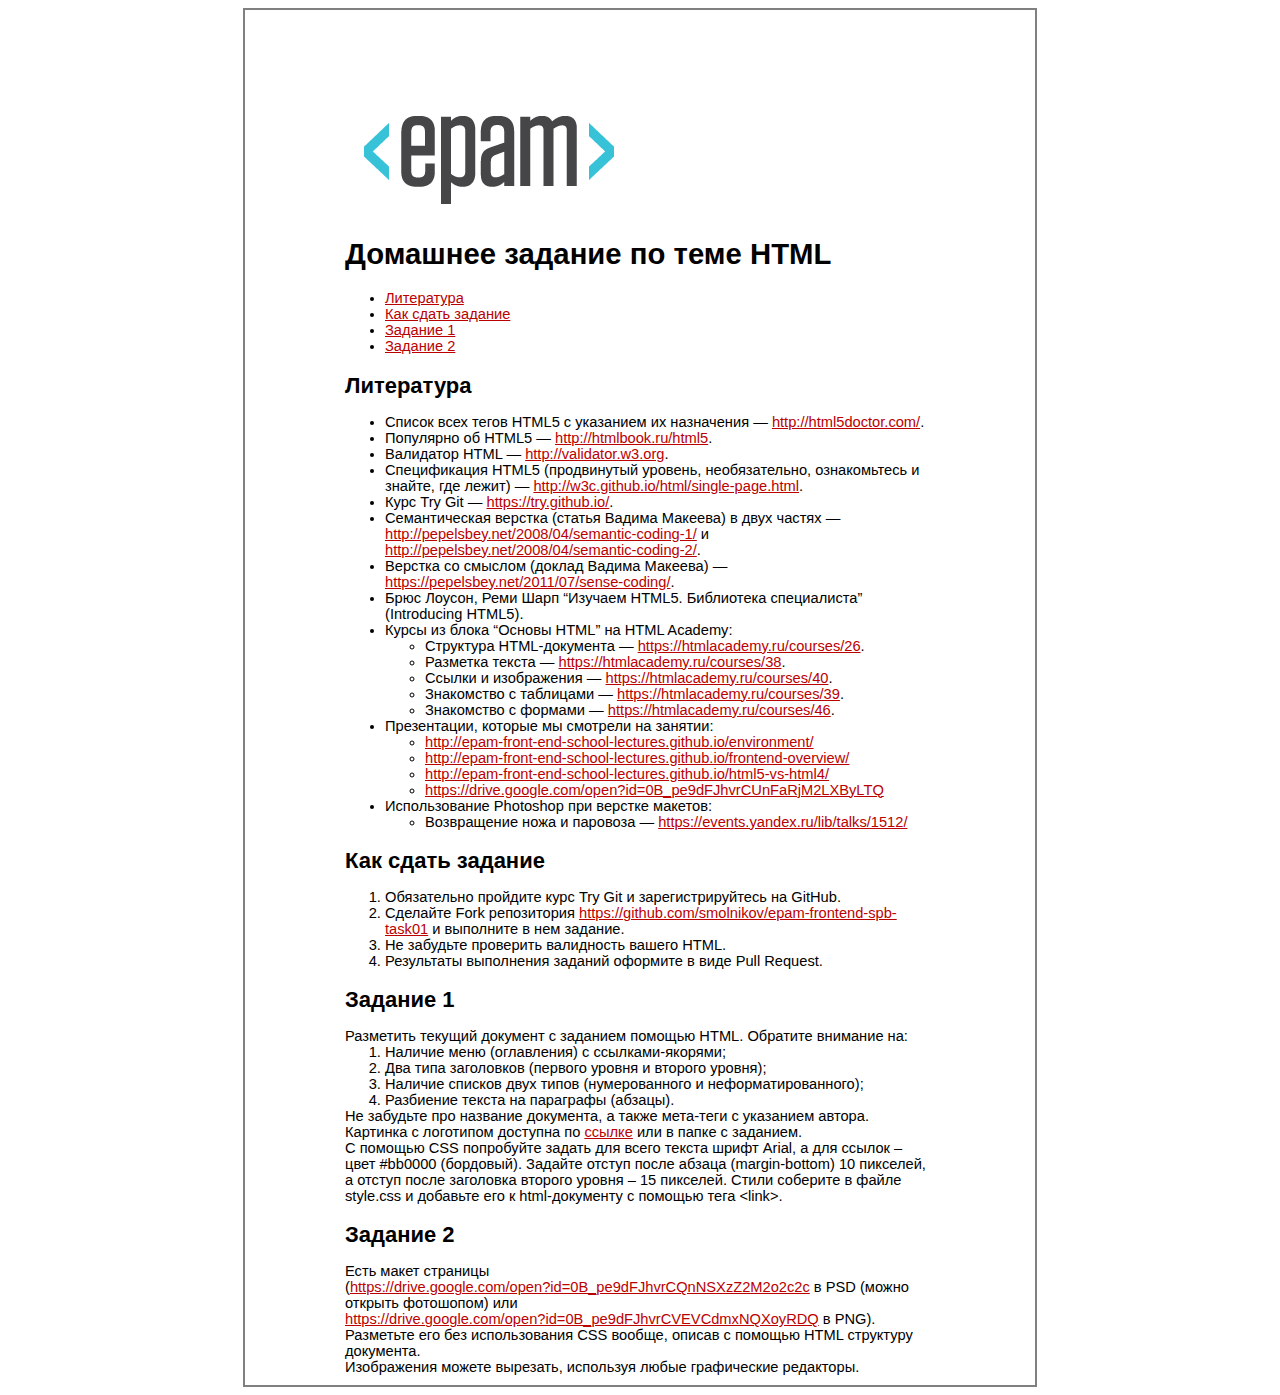
<file: index.html>
<!DOCTYPE html>
<html>
<head>
    <meta charset="utf-8">
    <meta name="author" content="Maria Baeva">
    <link rel="stylesheet" href="style.css">
    <title>Задание 1</title>
</head>
<body>
<main class="container">
    <img src="epam.png" class="logo" alt="epam"/>
    <h1>Домашнее задание по теме HTML</h1>
    <nav>
        <ul>
            <li><a href="#literature">Литература</a></li>
            <li><a href="#how-pass">Как сдать задание</a></li>
            <li><a href="#task1">Задание 1</a></li>
            <li><a href="#task2">Задание 2</a></li>
        </ul>
    </nav>

    <h2 id="literature">Литература</h2>
    <ul>
        <li>Список всех тегов HTML5 с указанием их назначения — <a href="http://html5doctor.com/">http://html5doctor.com/</a>.
        </li>
        <li>Популярно об HTML5 — <a href="http://htmlbook.ru/html5">http://htmlbook.ru/html5</a>.</li>
        <li>Валидатор HTML — <a href="http://validator.w3.org">http://validator.w3.org</a>.</li>
        <li>Спецификация HTML5 (продвинутый уровень, необязательно, ознакомьтесь и знайте, где лежит) — <a
                href="http://w3c.github.io/html/single-page.html">http://w3c.github.io/html/single-page.html</a>.
        </li>
        <li>Курс Try Git — <a href="https://try.github.io/">https://try.github.io/</a>.</li>
        <li>Семантическая верстка (статья Вадима Макеева) в двух частях — <a
                href="http://pepelsbey.net/2008/04/semantic-coding-1/">http://pepelsbey.net/2008/04/semantic-coding-1/</a>
            и
            <a href="http://pepelsbey.net/2008/04/semantic-coding-2/">http://pepelsbey.net/2008/04/semantic-coding-2/</a>.
        </li>
        <li>Верстка со смыслом (доклад Вадима Макеева) — <a href="https://pepelsbey.net/2011/07/sense-coding/">https://pepelsbey.net/2011/07/sense-coding/</a>.
        </li>
        <li>Брюс Лоусон, Реми Шарп “Изучаем HTML5. Библиотека специалиста” (Introducing HTML5).</li>
        <li>Курсы из блока “Основы HTML” на HTML Academy:
            <ul>
                <li>Структура HTML-документа — <a href="https://htmlacademy.ru/courses/26">https://htmlacademy.ru/courses/26</a>.
                </li>
                <li>Разметка текста — <a href="https://htmlacademy.ru/courses/38">https://htmlacademy.ru/courses/38</a>.
                </li>
                <li>Ссылки и изображения — <a
                        href="https://htmlacademy.ru/courses/40">https://htmlacademy.ru/courses/40</a>.
                </li>
                <li>Знакомство с таблицами — <a href="https://htmlacademy.ru/courses/39">https://htmlacademy.ru/courses/39</a>.
                </li>
                <li>Знакомство с формами — <a
                        href="https://htmlacademy.ru/courses/46">https://htmlacademy.ru/courses/46</a>.
                </li>
            </ul>
        </li>
        <li>Презентации, которые мы смотрели на занятии:
            <ul>
                <li><a href="http://epam-front-end-school-lectures.github.io/environment/">http://epam-front-end-school-lectures.github.io/environment/</a>
                </li>
                <li><a href="http://epam-front-end-school-lectures.github.io/frontend-overview/">http://epam-front-end-school-lectures.github.io/frontend-overview/</a>
                </li>
                <li><a href="http://epam-front-end-school-lectures.github.io/html5-vs-html4/">http://epam-front-end-school-lectures.github.io/html5-vs-html4/</a>
                </li>
                <li><a href="https://drive.google.com/open?id=0B_pe9dFJhvrCUnFaRjM2LXByLTQ">https://drive.google.com/open?id=0B_pe9dFJhvrCUnFaRjM2LXByLTQ</a>
                </li>
            </ul>
        </li>
        <li>Использование Photoshop при верстке макетов:
            <ul>
                <li>Возвращение ножа и паровоза — <a href="https://events.yandex.ru/lib/talks/1512/">https://events.yandex.ru/lib/talks/1512/</a>
                </li>
            </ul>
        </li>
    </ul>

    <h2 id="how-pass">Как сдать задание</h2>
    <ol>
        <li>Обязательно пройдите курс Try Git и зарегистрируйтесь на GitHub.</li>
        <li>Сделайте Fork репозитория <a href="https://github.com/smolnikov/epam-frontend-spb-task01">https://github.com/smolnikov/epam-frontend-spb-task01</a>
            и выполните в нем задание.
        </li>
        <li>Не забудьте проверить валидность вашего HTML.</li>
        <li>Результаты выполнения заданий оформите в виде Pull Request.</li>
    </ol>

    <h2 id="task1">Задание 1</h2>
    Разметить текущий документ с заданием помощью HTML. Обратите внимание на:
    <ol>
        <li>Наличие меню (оглавления) с ссылками-якорями;</li>
        <li>Два типа заголовков (первого уровня и второго уровня);</li>
        <li>Наличие списков двух типов (нумерованного и неформатированного);</li>
        <li>Разбиение текста на параграфы (абзацы).</li>
    </ol>
    <p>
        Не забудьте про название документа, а также мета-теги с указанием автора.
        Картинка с логотипом доступна по <a href="#">ссылке</a> или в папке с заданием. <br>
        С помощью CSS попробуйте задать для всего текста шрифт Arial, а для ссылок – цвет #bb0000 (бордовый).
        Задайте отступ после абзаца (margin-bottom) 10 пикселей, а отступ после заголовка второго уровня – 15 пикселей.
        Стили соберите в файле style.css и добавьте его к html-документу с помощью тега &lt;link&gt;.
    </p>

    <h2 id="task2">Задание 2</h2>
    <p>
        Есть макет страницы <br>
        (<a href="https://drive.google.com/open?id=0B_pe9dFJhvrCQnNSXzZ2M2o2c2c">https://drive.google.com/open?id=0B_pe9dFJhvrCQnNSXzZ2M2o2c2c</a>
        в PSD (можно открыть фотошопом) или <br>
        <a href="https://drive.google.com/open?id=0B_pe9dFJhvrCVEVCdmxNQXoyRDQ">https://drive.google.com/open?id=0B_pe9dFJhvrCVEVCdmxNQXoyRDQ</a>
        в PNG). Разметьте
        его без использования CSS вообще, описав с помощью HTML структуру документа.<br>
        Изображения можете вырезать, используя любые графические редакторы.
    </p>
</main>
</body>
</html>
</file>
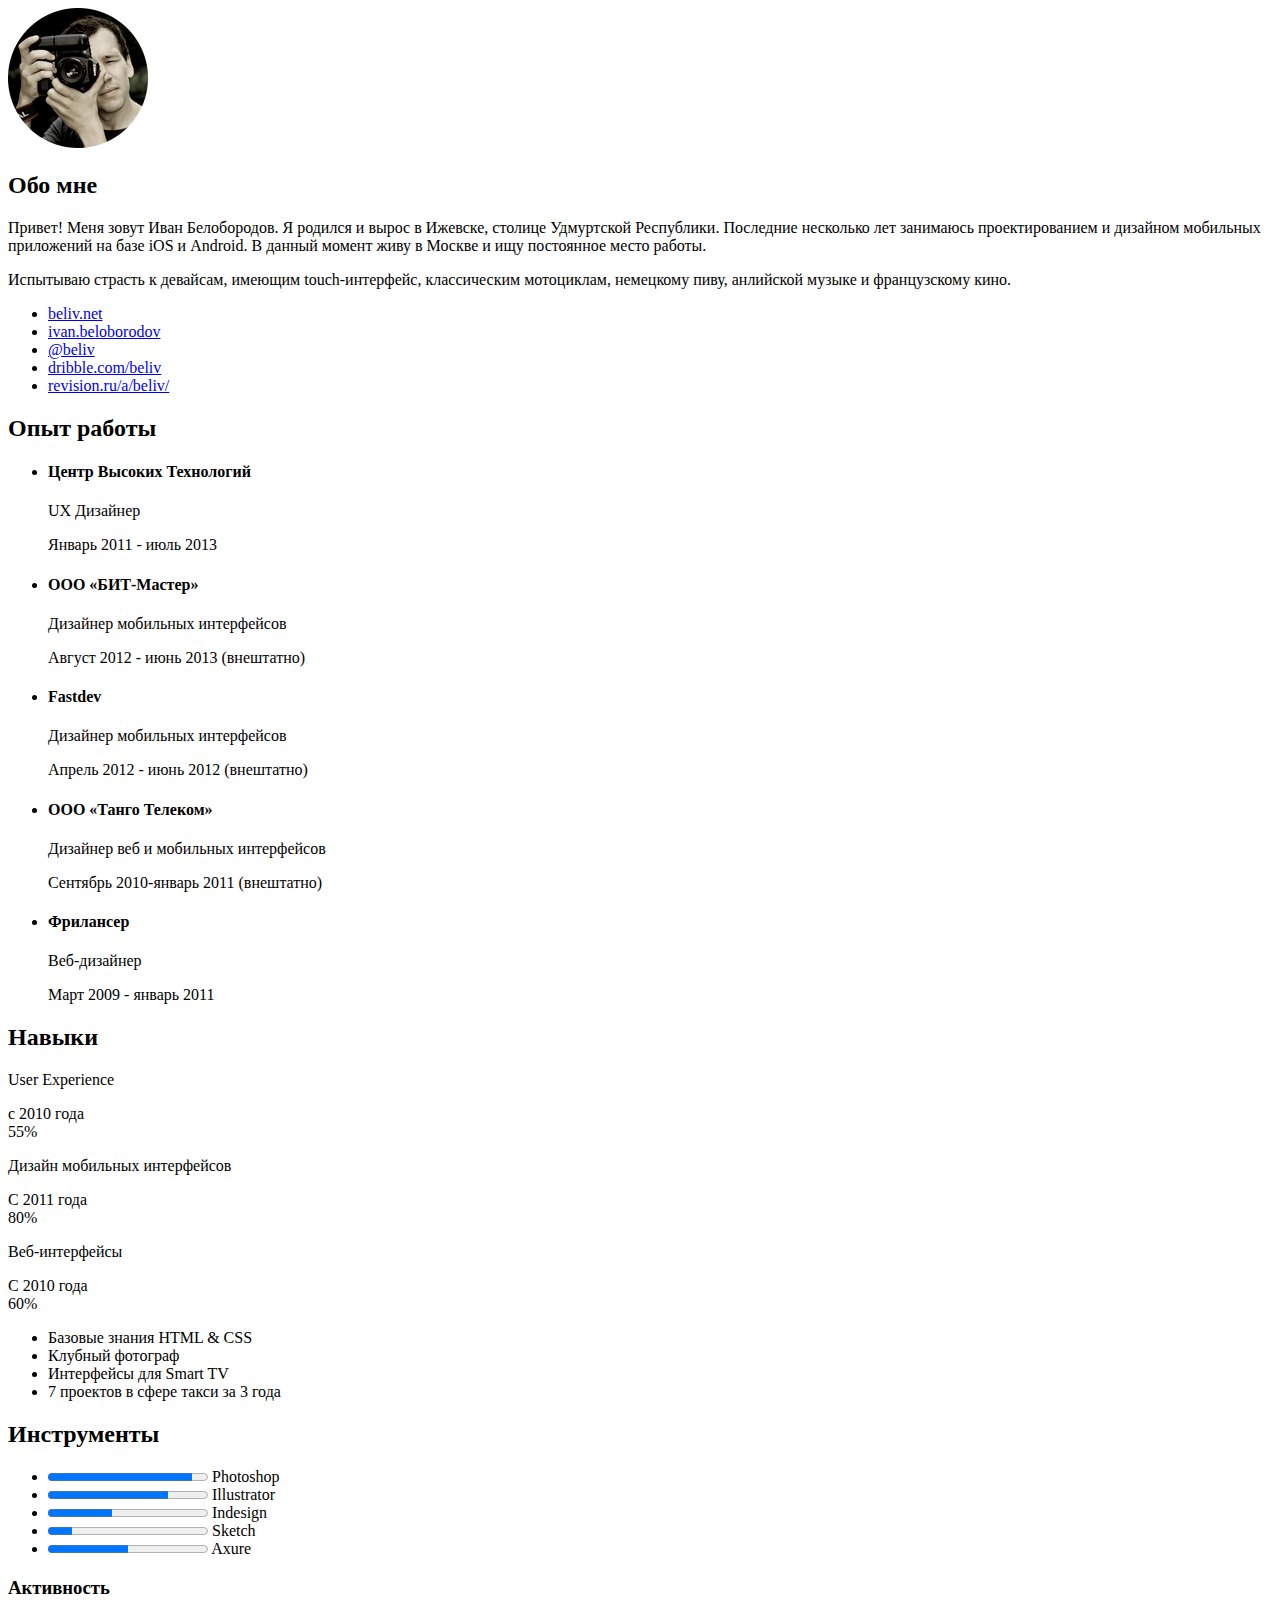
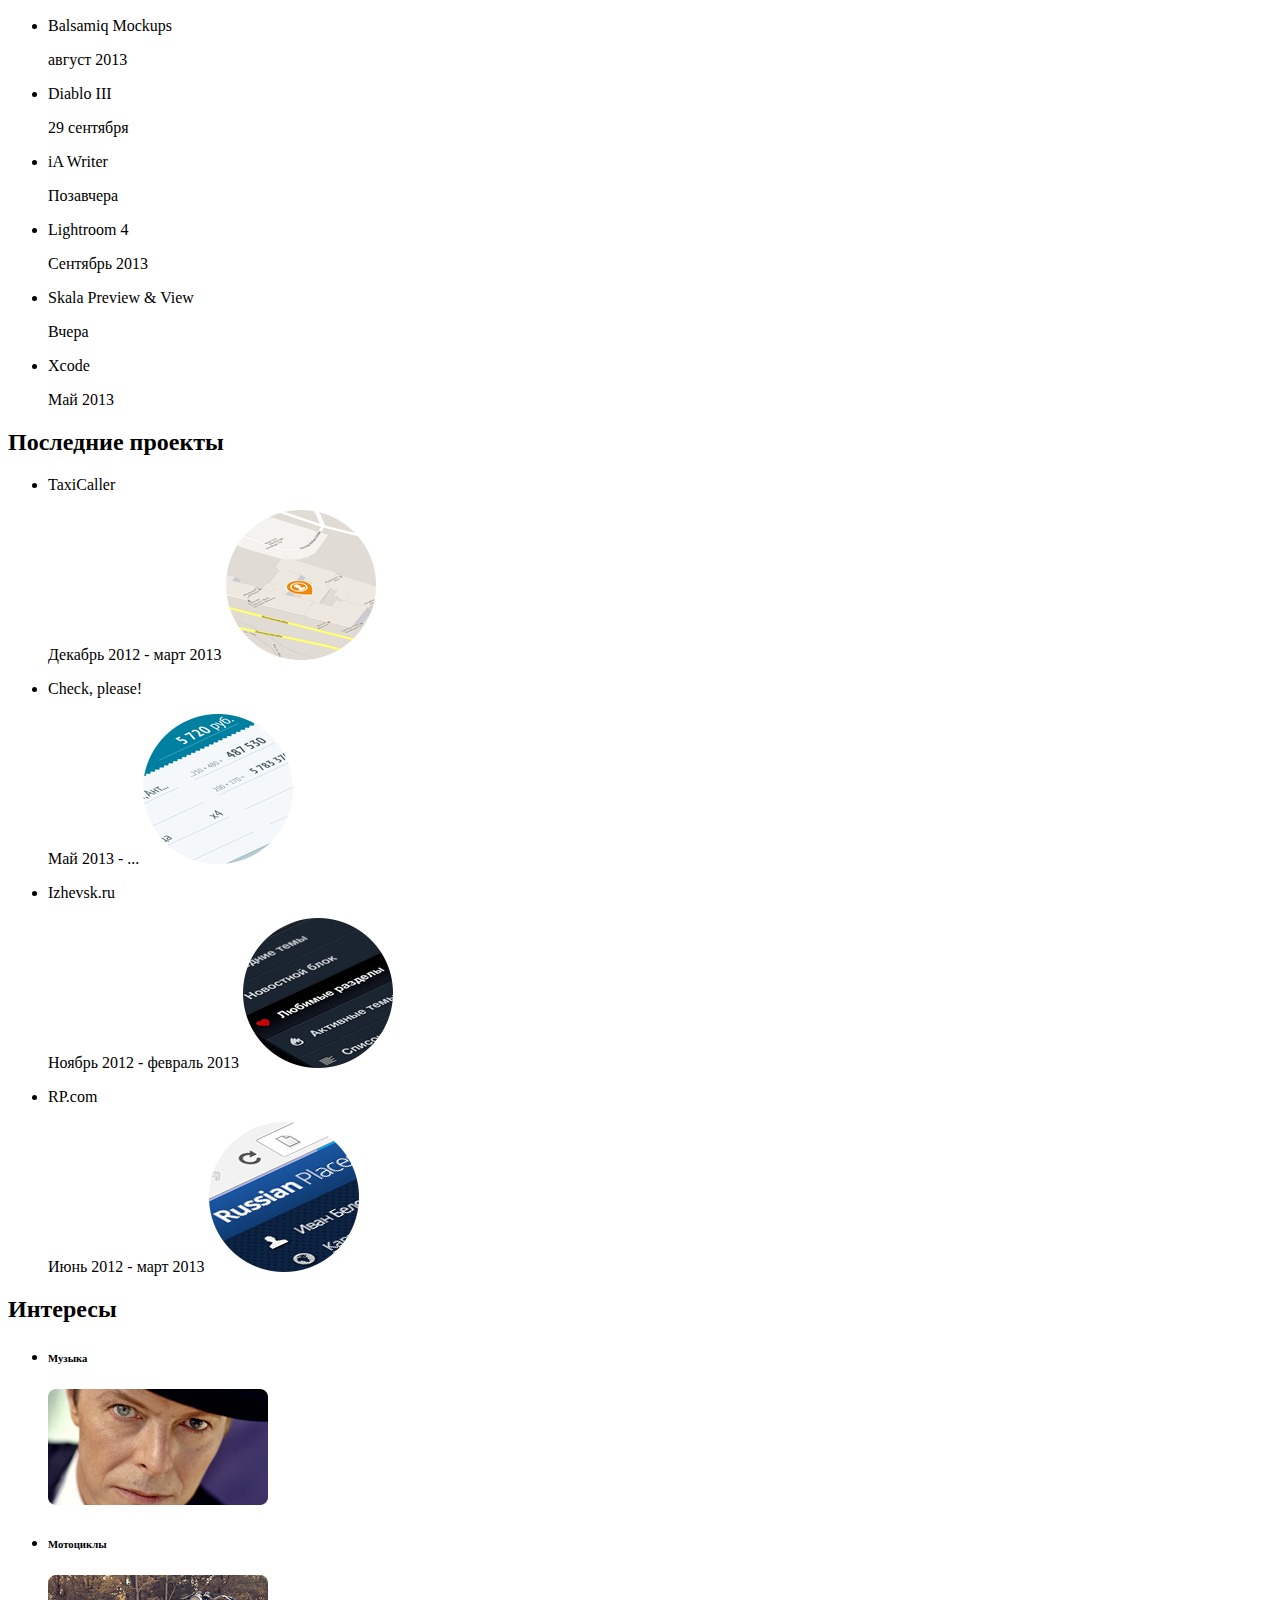
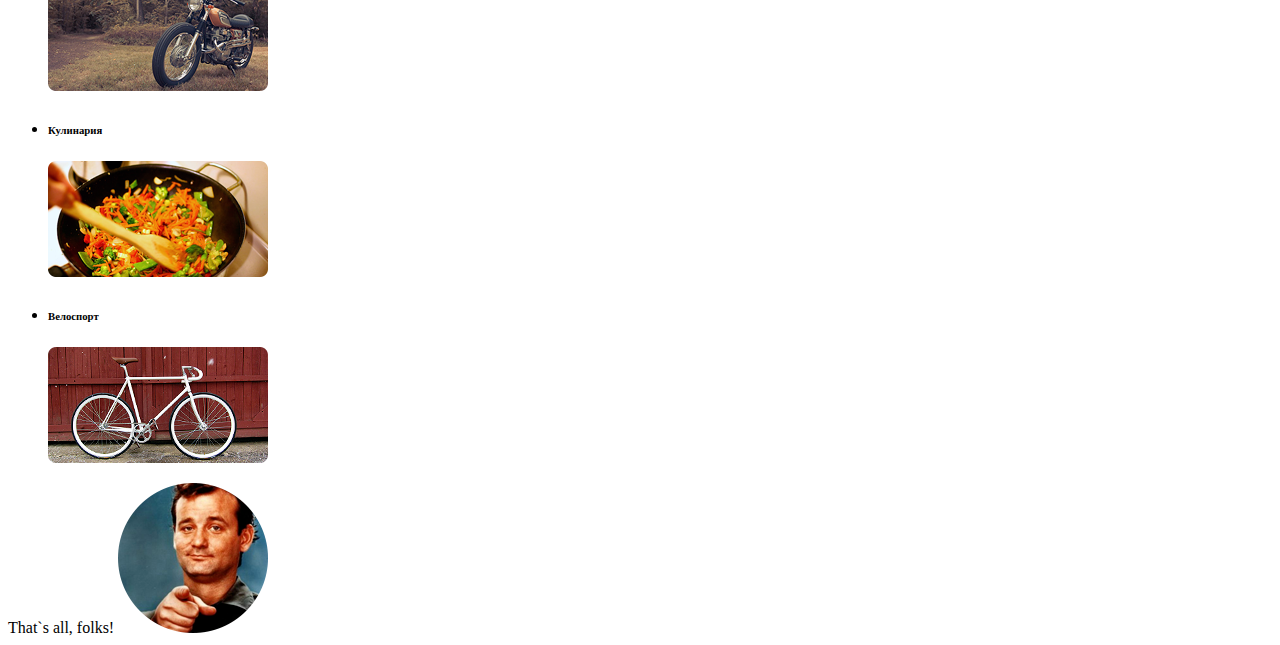
<file: index2.html>
<!DOCTYPE html>
<html>
<head>
    <meta charset="utf-8">
    <meta name="author" content="Maria Baeva">
    <title>Задание 2</title>
</head>
<body>
<main class="container">
    <div class="about">
        <div class="about-me">
            <img src="images/Photo.png" alt="photo"/>
            <div class="about-me-content">
                <h2>Обо мне</h2>
                <p>
                    Привет! Меня зовут Иван Белобородов. Я родился и вырос в
                    Ижевске, столице Удмуртской Республики. Последние
                    несколько лет занимаюсь проектированием и дизайном
                    мобильных приложений на базе iOS и Android. В данный
                    момент живу в Москве и ищу постоянное место работы.
                </p>
                <p>
                    Испытываю страсть к девайсам, имеющим touch-интерфейс,
                    классическим мотоциклам, немецкому пиву, анлийской
                    музыке и французскому кино.
                </p>
                <ul class="contacts-list">
                    <li><a href="#">beliv.net</a></li>
                    <li><a href="#">ivan.beloborodov</a></li>
                    <li><a href="#">@beliv</a></li>
                    <li><a href="#">dribble.com/beliv</a></li>
                    <li><a href="#">revision.ru/a/beliv/</a></li>
                </ul>
            </div>
        </div>

        <div class="experience">
            <h2>Опыт работы</h2>
            <ul class="past-work">
                <li>
                    <h4>Центр Высоких Технологий</h4>
                    <p>UX Дизайнер</p>
                    <span>Январь 2011 - июль 2013</span>
                </li>
                <li>
                    <h4>ООО «БИТ-Мастер»</h4>
                    <p>Дизайнер мобильных интерфейсов</p>
                    <span>Август 2012 - июнь 2013 (внештатно)</span>
                </li>
                <li>
                    <h4>Fastdev</h4>
                    <p>Дизайнер мобильных интерфейсов</p>
                    <span>Апрель 2012 - июнь 2012 (внештатно)</span>
                </li>
                <li>
                    <h4>ООО «Танго Телеком»</h4>
                    <p>Дизайнер веб и мобильных интерфейсов</p>
                    <span>Сентябрь 2010-январь 2011 (внештатно)</span>
                </li>
                <li class="now-work">
                    <h4>Фрилансер</h4>
                    <p>Веб-дизайнер</p>
                    <span>Март 2009 - январь 2011</span>
                </li>
            </ul>
        </div>

        <div class="skills">
            <h2>Навыки</h2>
            <section class="skills-diagram-list">
                <div class="skills-diagram-item">
                    <p>User Experience</p>
                    <span>с 2010 года</span>
                    <div class="percentage">
                        <span>55%</span>
                    </div>
                </div>
                <div class="skills-diagram-item">
                    <p>Дизайн мобильных интерфейсов</p>
                    <span>С 2011 года</span>
                    <div class="percentage">
                        <span>80%</span>
                    </div>
                </div>
                <div class="skills-diagram-item">
                    <p>Веб-интерфейсы</p>
                    <span>С 2010 года</span>
                    <div class="percentage">
                        <span>60%</span>
                    </div>
                </div>
            </section>
            <ul class="skills-list">
                <li>Базовые знания HTML & CSS</li>
                <li>Клубный фотограф</li>
                <li>Интерфейсы для Smart TV</li>
                <li>7 проектов в сфере такси за 3 года</li>
            </ul>
        </div>

        <div class="tools">
            <h2>Инструменты</h2>
            <section class="tools-progress">
                <ul>
                    <li>
                        <progress value="90" max="100"></progress>
                        <span>Photoshop</span>
                    </li>
                    <li>
                        <progress value="75" max="100"></progress>
                        <span>Illustrator</span>
                    </li>
                    <li>
                        <progress value="40" max="100"></progress>
                        <span>Indesign</span>
                    </li>
                    <li>
                        <progress value="15" max="100"></progress>
                        <span>Sketch</span>
                    </li>
                    <li>
                        <progress value="50" max="100"></progress>
                        <span>Axure</span>
                    </li>
                </ul>
            </section>
            <div class="activity">
                <h3>Активность</h3>
                <section class="activity-list">
                    <ul>
                        <li>
                            <p>Balsamiq Mockups</p>
                            <span>август 2013</span>
                        </li>
                        <li>
                            <p>Diablo III</p>
                            <span>29 сентября</span>
                        </li>
                        <li>
                            <p>iA Writer</p>
                            <span>Позавчера</span>
                        </li>
                        <li>
                            <p>Lightroom 4</p>
                            <span>Сентябрь 2013</span>
                        </li>
                        <li>
                            <p>Skala Preview & View</p>
                            <span>Вчера</span>
                        </li>
                        <li>
                            <p>Xcode</p>
                            <span>Май 2013</span>
                        </li>
                    </ul>
                </section>
            </div>
        </div>

        <div class="last-progects">
            <h2>Последние проекты</h2>
            <section class="last-progects-list">
                <ul>
                    <li>
                        <p>TaxiCaller</p>
                        <span>Декабрь 2012 - март 2013</span>
                        <img src="images/project1.png" alt="TaxiCaller"/>
                    </li>
                    <li>
                        <p>Check, please!</p>
                        <span>Май 2013 - ...</span>
                        <img src="images/project2.png" alt="Check, please!"/>
                    </li>
                    <li>
                        <p>Izhevsk.ru</p>
                        <span>Ноябрь 2012 - февраль 2013</span>
                        <img src="images/project3.png" alt="Izhevsk.ru"/>
                    </li>
                    <li>
                        <p>RP.com</p>
                        <span>Июнь 2012 - март 2013</span>
                        <img src="images/project4.png" alt="RP.com"/>
                    </li>
                </ul>
            </section>
        </div>

        <div class="interests">
            <h2>Интересы</h2>
            <section class="interests-list">
                <ul>
                    <li>
                        <h6>Музыка</h6>
                        <img src="images/music.png" alt="music"/>
                    </li>
                    <li>
                        <h6>Мотоциклы</h6>
                        <img src="images/Bike.png" alt="bike"/>
                    </li>
                    <li>
                        <h6>Кулинария</h6>
                        <img src="images/cooking.png" alt="cooking"/>
                    </li>
                    <li>
                        <h6>Велоспорт</h6>
                        <img src="images/bicycle.png" alt="bicycle"/>
                    </li>
                </ul>
            </section>
        </div>

        <div class="end">
            <span>That`s all, folks!</span>
            <img src="images/Bill.png" alt="Bill"/>
        </div>
    </div>
</main>
</body>
</html>
</file>
<file: style.css>
body {
  font-family: Arial;
  font-size: 14.66px;
}

.container {
  width: 794px;
  margin: auto;
  padding-left: 100px;
  padding-right: 100px;
  box-sizing: border-box;
  border: 2px solid gray;
}

.logo {
  margin-top: 96px;
}

a {
  color: #bb0000;
}

p {
  margin: 0;
  margin-bottom: 10px;
}

h2 {
  margin-bottom: 15px;
}

ul, ol {
  margin: 0;
}
</file>
